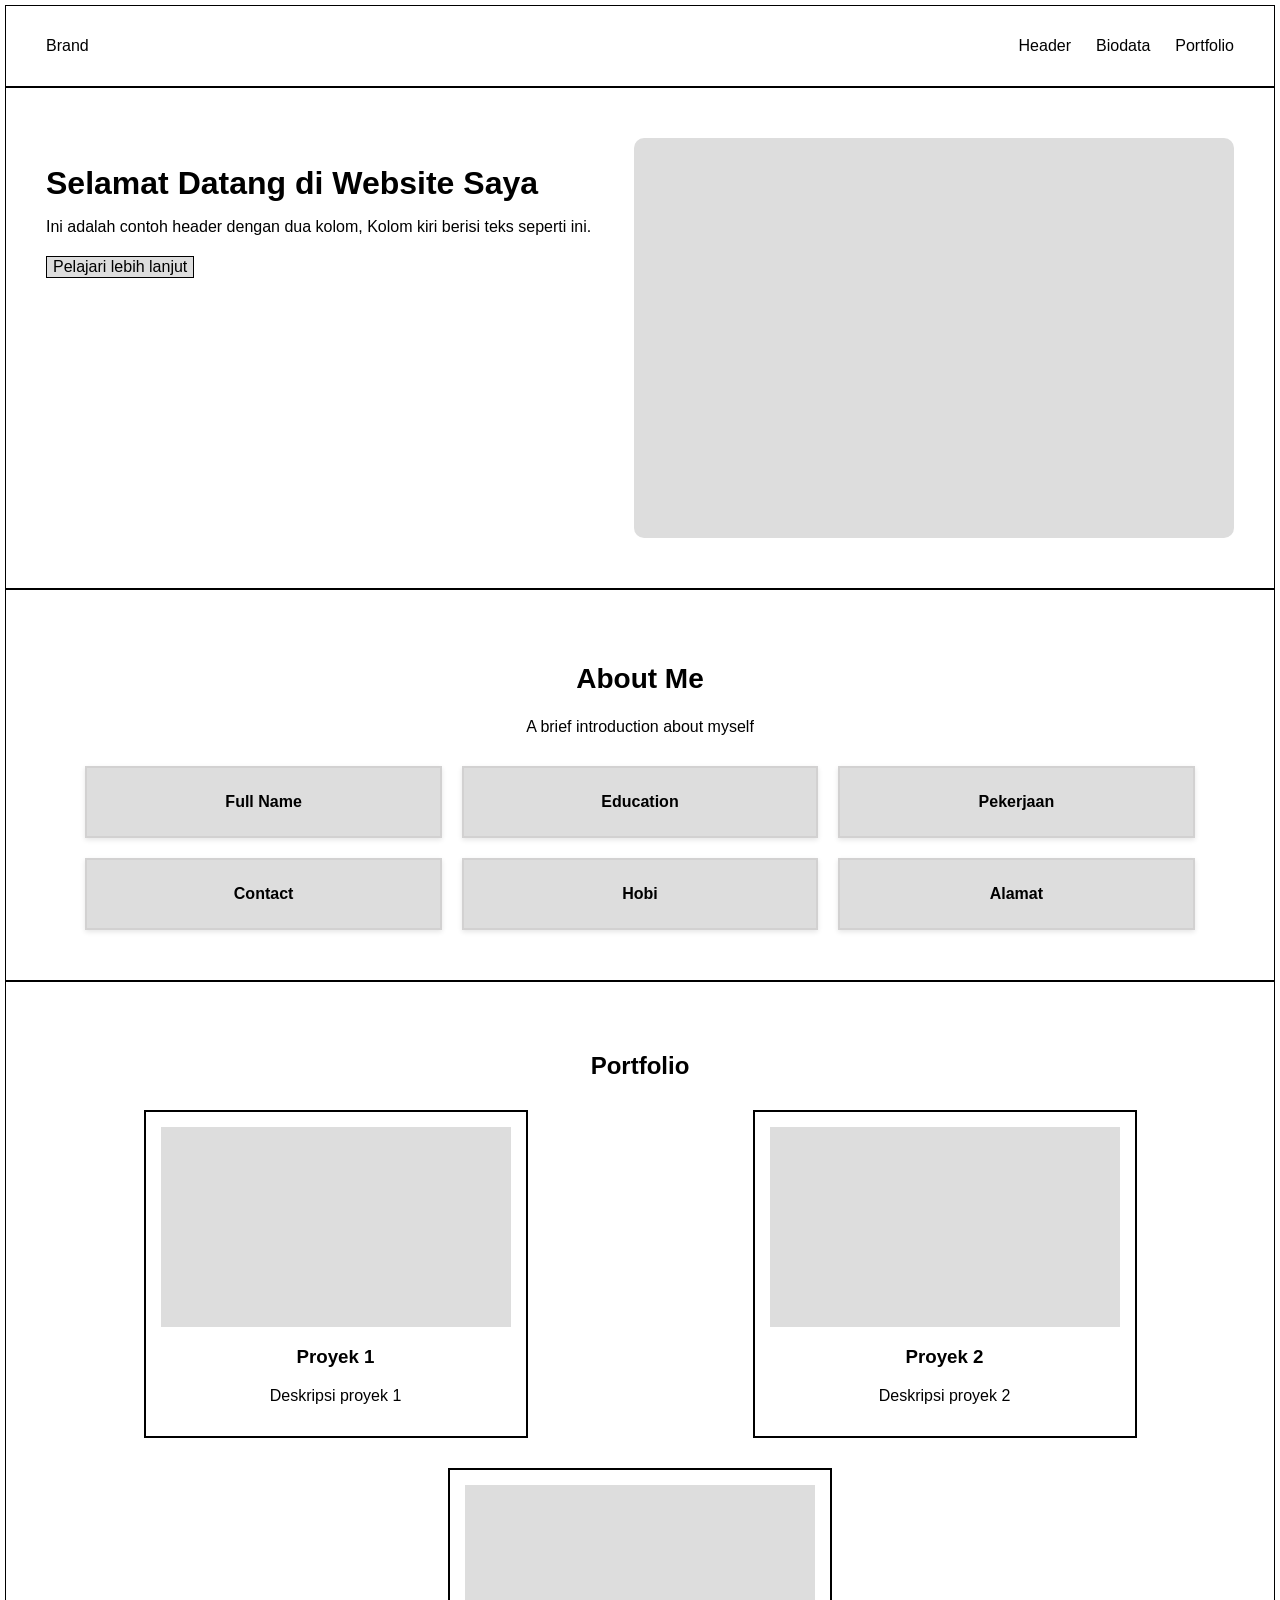
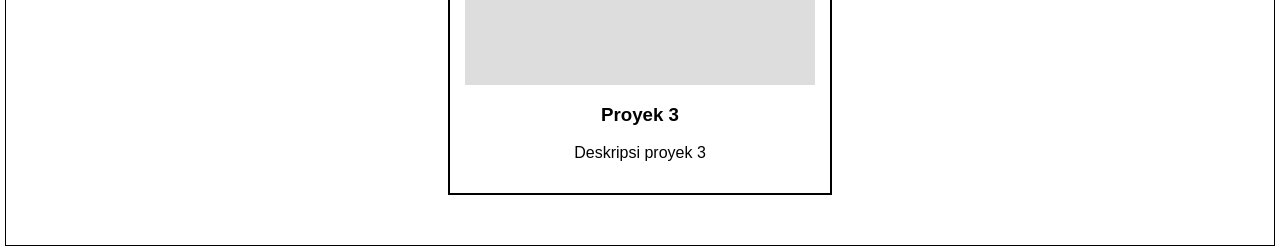
<file: sesi-1/index.html>
<!DOCTYPE html>
<html lang="id">
  <head>
    <meta charset="UTF-8" />
    <meta name="viewport" content="width=device-width, initial-scale=1.0" />
    <title>Website Profile</title>
    <style>
      body {
        margin: 5px;
        font-family: Arial, sans-serif;
        border: 1px solid black;
      }

      .all-section {
        text-align: center;
      }

      /* ===== SECTION 1 - NAVIGASI ===== */
      nav {
        display: flex;
        justify-content: space-between;
        align-items: center;
        padding: 15px 40px;
        color: black;
        border-bottom: 2px solid black;
      }
      nav ul {
        list-style: none;
        display: flex;
        gap: 25px;
      }
      nav ul li a {
        color: black;
        text-decoration: none;
        font-size: 16px;
      }

      /* ===== SECTION 2 - HEADER ===== */
      .header-section {
        display: flex;
        justify-content: space-between;
        padding: 50px 40px;
        gap: 40px;
        flex-wrap: wrap;
      }
      .header-section .img {
        width: 600px;
        height: 400px;
        background-color: #ddd;
        border-radius: 10px;
      }
      .header-text h1 {
        font-size: 32px;
        margin-bottom: 10px;
      }
      .header-text p {
        margin-bottom: 20px;
      }
      .header-text button {
        font-size: 16px;
        background-color: #ddd;
        border: none;
        border: 1px solid black;
        cursor: pointer;
      }

      /* ===== SECTION 3 - BIODATA ===== */
      .biodata {
        padding: 50px 40px;
        border-top: 2px solid black;
        border-bottom: 2px solid black;
      }
      .biodata h2 {
        font-size: 28px;
      }
      .box-container {
        margin-top: 30px;
        width: 100%;
        display: grid;
        grid-template-columns: repeat(auto-fit, minmax(200px, 30%));
        justify-content: center;
        gap: 20px;
      }
      .box {
        background: #ddd;
        padding: 25px;
        text-align: center;
        border: 2px solid rgb(210, 209, 209);
        font-weight: bold;
        box-shadow: 0 2px 5px rgba(0, 0, 0, 0.1);
      }

      /* ===== SECTION 4 - PORTOFOLIO ===== */
      .portfolio {
        padding: 50px 40px;
      }
      .portfolio-items {
        display: flex;
        justify-content: space-around;
        gap: 30px;
        margin-top: 30px;
        flex-wrap: wrap;
      }
      .portfolio-item {
        padding: 15px;
        border: 2px solid black;
      }

      .item {
        width: 350px;
        height: 200px;
        background: #ddd;
      }
    </style>
  </head>
  <body>
    <!-- ===== SECTION 1: NAVIGASI ===== -->
    <nav>
      <div class="brand">Brand</div>
      <ul>
        <li><a href="#header">Header</a></li>
        <li><a href="#biodata">Biodata</a></li>
        <li><a href="#portfolio">Portfolio</a></li>
      </ul>
    </nav>

    <!-- ===== SECTION 2: HEADER ===== -->
    <section class="header-section" id="header">
      <div class="header-text">
        <h1>Selamat Datang di Website Saya</h1>
        <p>
          Ini adalah contoh header dengan dua kolom, Kolom kiri berisi teks
          seperti ini.
        </p>
        <button>Pelajari lebih lanjut</button>
      </div>
      <div class="img"></div>
    </section>

    <!-- ===== SECTION 3: BIODATA ===== -->
    <section class="biodata all-section" id="biodata">
      <h2>About Me</h2>
      <p>A brief introduction about myself</p>

      <div class="box-container">
        <div class="box">Full Name</div>
        <div class="box">Education</div>
        <div class="box">Pekerjaan</div>
        <div class="box">Contact</div>
        <div class="box">Hobi</div>
        <div class="box">Alamat</div>
      </div>
    </section>

    <!-- ===== SECTION 4: PORTOFOLIO ===== -->
    <section class="portfolio all-section" id="portfolio">
      <h2>Portfolio</h2>

      <div class="portfolio-items">
        <div class="portfolio-item">
          <div class="item"></div>
          <h3>Proyek 1</h3>
          <p>Deskripsi proyek 1</p>
        </div>

        <div class="portfolio-item">
          <div class="item"></div>
          <h3>Proyek 2</h3>
          <p>Deskripsi proyek 2</p>
        </div>

        <div class="portfolio-item">
          <div class="item"></div>
          <h3>Proyek 3</h3>
          <p>Deskripsi proyek 3</p>
        </div>
      </div>
    </section>
  </body>
</html>
</file>
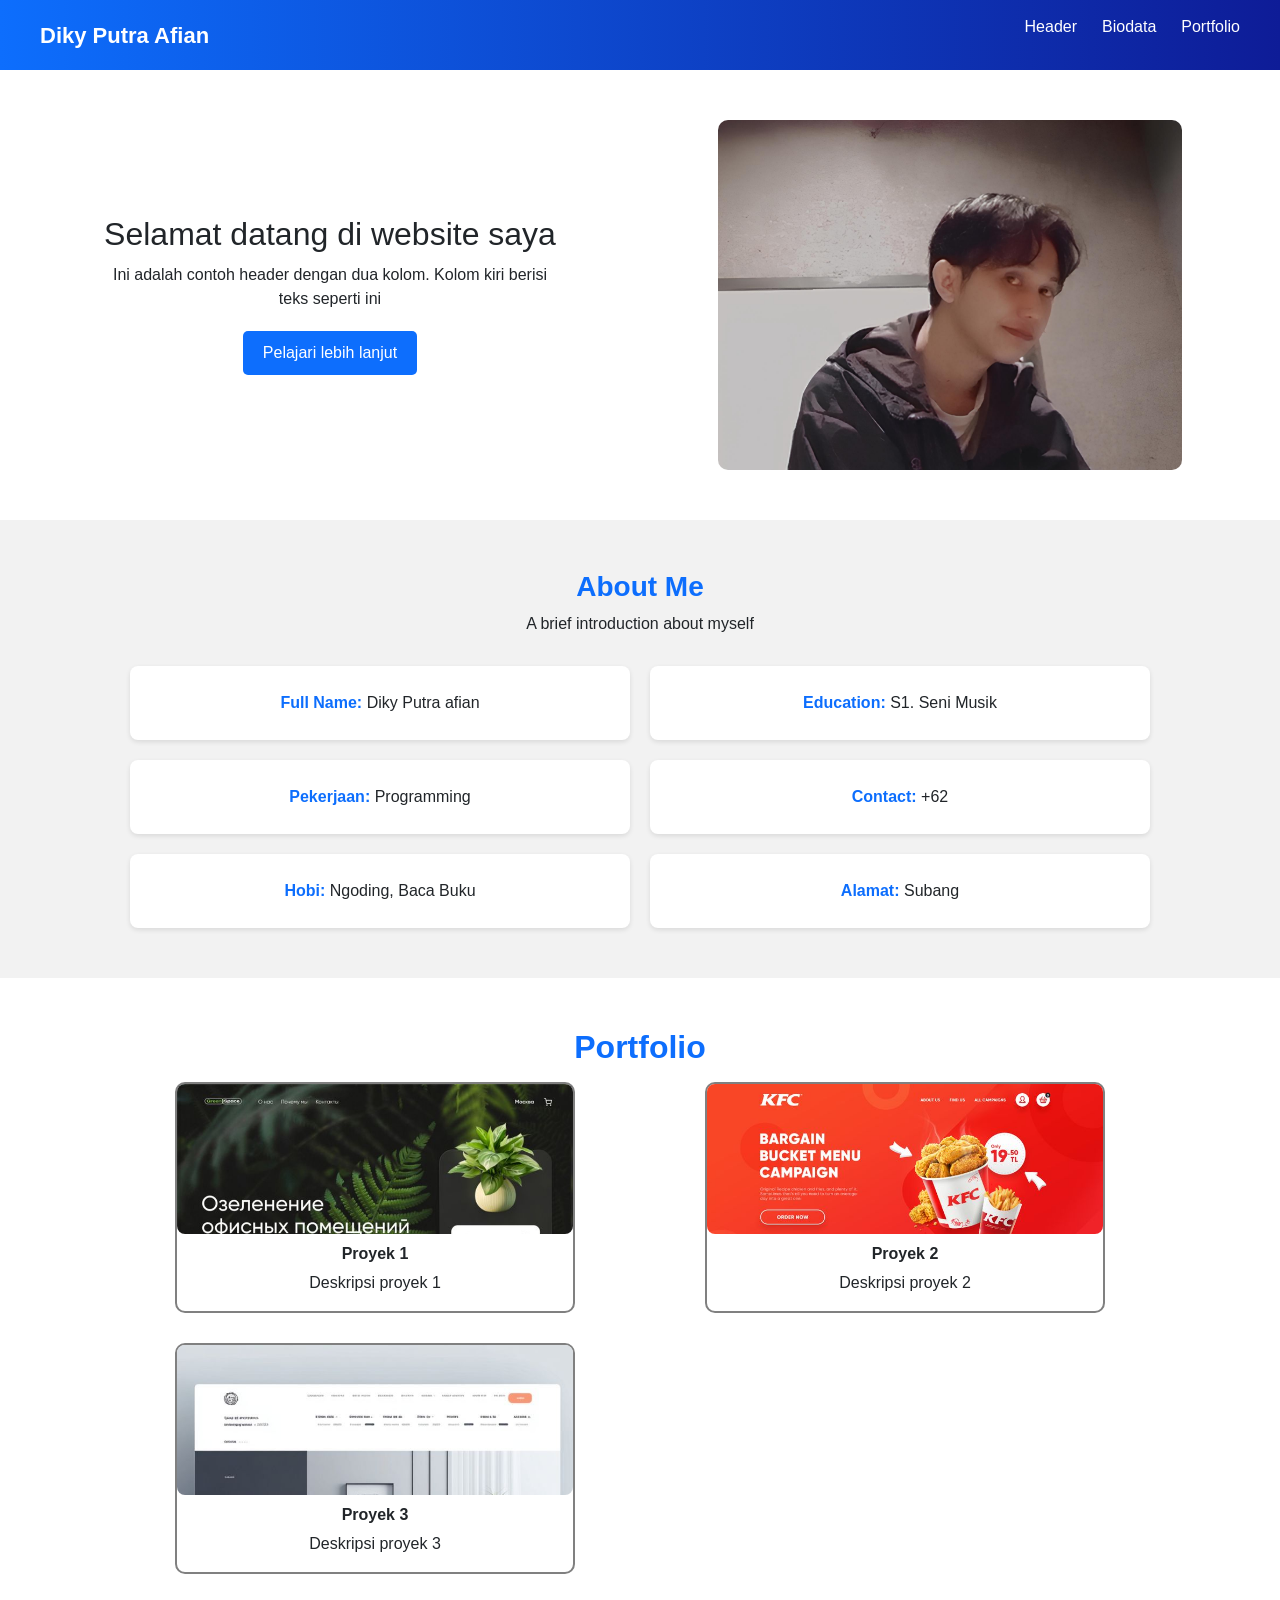
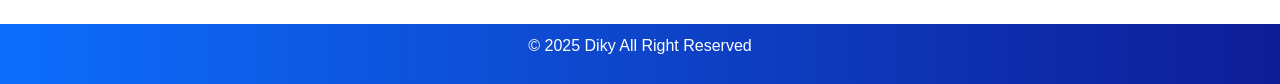
<file: sesi-2/index.html>
<!DOCTYPE html>
<html lang="id">
  <head>
    <meta charset="UTF-8" />
    <meta name="viewport" content="width=device-width, initial-scale=1.0" />
    <title>Website Profile</title>
    <link
      href="https://cdn.jsdelivr.net/npm/bootstrap@5.3.8/dist/css/bootstrap.min.css"
      rel="stylesheet"
      integrity="sha384-sRIl4kxILFvY47J16cr9ZwB07vP4J8+LH7qKQnuqkuIAvNWLzeN8tE5YBujZqJLB"
      crossorigin="anonymous"
    />
    <link rel="stylesheet" href="style.css" />
  </head>
  <body>
    <!-- ===== SECTION 1: NAVIGASI ===== -->
    <nav>
      <div class="brand">Diky Putra Afian</div>
      <ul>
        <li><a href="#header">Header</a></li>
        <li><a href="#biodata">Biodata</a></li>
        <li><a href="#portfolio">Portfolio</a></li>
      </ul>
    </nav>

    <!-- ===== SECTION 2: HEADER ===== -->
    <section class="header-section" id="header">
      <div class="header-text text-center">
        <h1>Selamat datang di website saya</h1>
        <p>
          Ini adalah contoh header dengan dua kolom. Kolom kiri berisi teks
          seperti ini
        </p>
        <button class="bg-primary">Pelajari lebih lanjut</button>
      </div>
      <img src="img/diky2.jpg" alt="Gambar Header" />
    </section>

    <!-- ===== SECTION 3: BIODATA ===== -->
    <section class="biodata all-section" id="biodata">
      <h2 class="text-primary fw-bold">About Me</h2>
      <p>A brief introduction about myself</p>

      <div class="box-container">
        <div class="box">
          <span class="text-primary">Full Name:</span> Diky Putra afian
        </div>
        <div class="box">
          <span class="text-primary">Education:</span> S1. Seni Musik
        </div>
        <div class="box">
          <span class="text-primary">Pekerjaan:</span> Programming
        </div>
        <div class="box"><span class="text-primary">Contact:</span> +62</div>
        <div class="box">
          <span class="text-primary">Hobi:</span> Ngoding, Baca Buku
        </div>
        <div class="box"><span class="text-primary">Alamat:</span> Subang</div>
      </div>
    </section>

    <!-- ===== SECTION 4: PORTOFOLIO ===== -->
    <section class="portfolio all-section" id="portfolio">
      <h2 class="text-primary fw-bold mb-3">Portfolio</h2>

      <div class="portfolio-items">
        <div class="portfolio-item">
          <div class="portfolio-card satu"></div>
          <h6>Proyek 1</h6>
          <p>Deskripsi proyek 1</p>
        </div>

        <div class="portfolio-item">
          <div class="portfolio-card dua"></div>
          <h6>Proyek 2</h6>
          <p>Deskripsi proyek 2</p>
        </div>

        <div class="portfolio-item">
          <div class="portfolio-card tiga"></div>
          <h6>Proyek 3</h6>
          <p>Deskripsi proyek 3</p>
        </div>
      </div>
    </section>

    <!-- ===== SECTION 5: FOOTER ===== -->
    <footer>
      <p>© 2025 Diky All Right Reserved</p>
    </footer>
  </body>
</html>
</file>
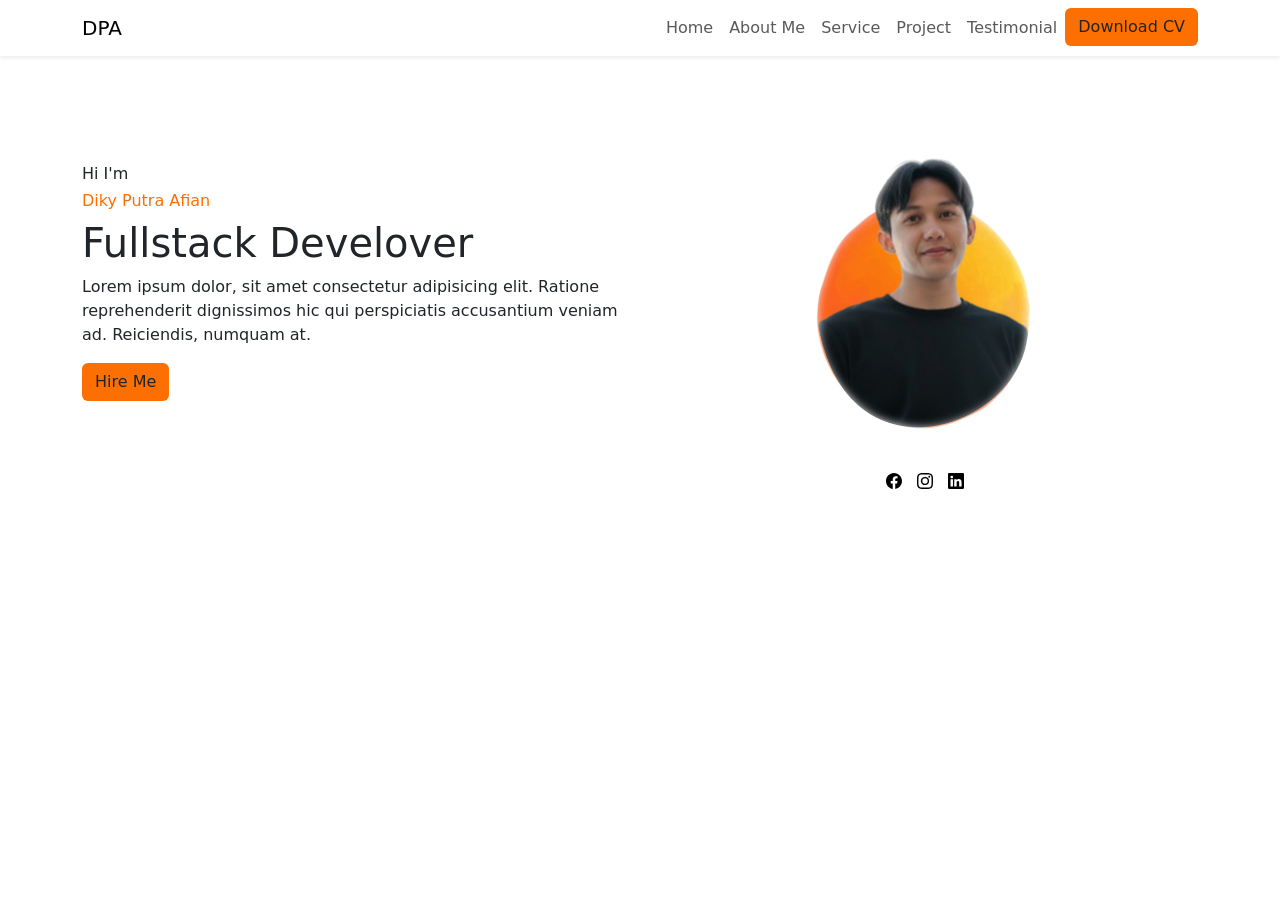
<file: sesi-3/index.html>
<!DOCTYPE html>
<html lang="en">
  <head>
    <meta charset="utf-8" />
    <meta name="viewport" content="width=device-width, initial-scale=1" />
    <title>Bootstrap demo</title>
    <link
      href="https://cdn.jsdelivr.net/npm/bootstrap@5.3.8/dist/css/bootstrap.min.css"
      rel="stylesheet"
      integrity="sha384-sRIl4kxILFvY47J16cr9ZwB07vP4J8+LH7qKQnuqkuIAvNWLzeN8tE5YBujZqJLB"
      crossorigin="anonymous"
    />
    <link rel="stylesheet" href="style.css" />
    </style>
  </head>
  <body>
    <!-- SECTION 1: NAVBAR -->
    <nav class="navbar navbar-expand-lg bg-white shadow-sm">
      <div class="container">
        <a class="navbar-brand" href="#">DPA</a>
        <button
          class="navbar-toggler"
          type="button"
          data-bs-toggle="collapse"
          data-bs-target="#navbarNav"
          aria-controls="navbarNav"
          aria-expanded="false"
          aria-label="Toggle navigation"
        >
          <span class="navbar-toggler-icon"></span>
        </button>
        <div class="collapse navbar-collapse" id="navbarNav">
          <ul class="navbar-nav ms-auto">
            <li class="nav-item">
              <a class="nav-link" aria-current="page" href="#">Home</a>
            </li>
            <li class="nav-item">
              <a class="nav-link" href="#">About Me</a>
            </li>
            <li class="nav-item">
              <a class="nav-link" href="#">Service</a>
            </li>
            <li class="nav-item">
              <a class="nav-link" href="#">Project</a>
            </li>
            <li class="nav-item">
              <a class="nav-link" href="#">Testimonial</a>
            </li>
            <li class="nav-item">
              <a class="btn bg-orange" href="#" role="button">Download CV</a>
            </li>
            
          </ul>
        </div>
      </div>
    </nav>

    <!-- SECTION 2: HEADER -->
    <div class="container text-center mt-3 mb-3">
  <div class="row align-items-center">
    <div class="col-sm-12 col-md-6 text-md-start">
      <h6>Hi I'm</h6>
      <h6 class="text-orange">Diky Putra Afian</h6>
      <h1>Fullstack Develove</span>r</h1>
      <p>Lorem ipsum dolor, sit amet consectetur adipisicing elit. Ratione reprehenderit dignissimos hic qui perspiciatis accusantium veniam ad. Reiciendis, numquam at.</p>
      <a class="btn bg-orange" href="#" role="button">Hire Me</a>
      
    </div>
    <div class="col-sm-12 col-md-6">
      <a href=""><img width="80%" src="img/diky.png" alt="diky"></a>
      <div style="margin-top: -40px; letter-spacing: 10px;">
        <span><a href=""><img src="img/facebook.svg" alt=""></a></span>
        <span><a href=""><img src="img/instagram.svg" alt=""></a></span>
        <span><a href=""><img src="img/linkedin.svg" alt=""></a></span>
      </div>
    </div>
  </div>
</div>

    <!-- SECTION 3: BIODATA -->
    <section></section>

    <!-- SECTION 4: PORTOFOLIO -->
    <section></section>

    <!-- SECTION 5: FOOTER -->
    <section></section>
    <script
      src="https://cdn.jsdelivr.net/npm/bootstrap@5.3.8/dist/js/bootstrap.bundle.min.js"
      integrity="sha384-FKyoEForCGlyvwx9Hj09JcYn3nv7wiPVlz7YYwJrWVcXK/BmnVDxM+D2scQbITxI"
      crossorigin="anonymous"
    ></script>
  </body>
</html>
</file>
<file: sesi-2/style.css>
body {
  margin: 0;
  font-family: Arial, sans-serif;
}

.all-section {
  text-align: center;
}

/* ===== SECTION 1 - NAVIGASI ===== */
nav {
  display: flex;
  justify-content: space-between;
  align-items: center;
  padding: 15px 40px;
  background-image: linear-gradient(to right, #0d6efd, rgb(14, 28, 151));
  color: white;
}
nav .brand {
  width: 40%;
  font-size: 22px;
  font-weight: bold;
}
nav ul {
  width: 60%;
  list-style: none;
  display: flex;
  justify-content: end;
  gap: 25px;
}
nav ul li a {
  color: white;
  text-decoration: none;
  font-size: 16px;
}

/* ===== SECTION 2 - HEADER ===== */
.header-section {
  display: grid;
  margin: auto;
  grid-template-columns: repeat(auto-fit, minmax(300px, 1fr));
  justify-content: center;
  justify-items: center;
  padding: 50px 40px;
  align-items: center;
  gap: 40px;
}
.header-section img {
  width: 80%;
  height: 350px;
  object-fit: cover;
  border-radius: 10px;
}

.header-text {
  width: 80%;
}
.header-text h1 {
  font-size: 32px;
  margin-bottom: 10px;
}
.header-text p {
  margin-bottom: 20px;
}
.header-text button {
  padding: 10px 20px;
  font-size: 16px;
  background-color: #333;
  color: white;
  border: none;
  border-radius: 5px;
  cursor: pointer;
}

/* ===== SECTION 3 - BIODATA ===== */
.biodata {
  width: 100%;
  padding: 50px 40px;
  background: #f2f2f2;
}
.biodata h2 {
  font-size: 28px;
}
.box-container {
  margin-top: 30px;
  width: 100%;
  display: grid;
  grid-template-columns: repeat(auto-fit, minmax(200px, 500px));
  justify-content: center;
  gap: 20px;
}
.box {
  background: white;
  padding: 25px;
  text-align: center;
  border-radius: 8px;
  box-shadow: 0 2px 5px rgba(0, 0, 0, 0.1);
}

.box span {
  font-weight: bold;
}

/* ===== SECTION 4 - PORTOFOLIO ===== */
.portfolio {
  padding: 50px 40px;
}
.portfolio-items {
  display: grid;
  grid-template-columns: repeat(auto-fit, minmax(200px, 500px));
  justify-content: center;
  justify-items: center;
  align-items: center;
  gap: 30px;
}
.portfolio-item {
  width: 400px;
  display: grid;
  justify-items: center;
  border-radius: 10px;
  border: 2px solid gray;
}

.portfolio-card {
  margin-bottom: 10px;
  border-radius: 8px;
  width: 100%;
  height: 150px;
}

.satu {
  background-image: url(img/1.jpeg);
  background-position: top;
  background-size: cover;
}

.dua {
  background-image: url(img/2.jpeg);
  background-position: top;
  background-size: cover;
}

.tiga {
  background-image: url(img/3.jpeg);
  background-position: top;
  background-size: cover;
}

.portfolio-items h6 {
  font-weight: bold;
}

/* ===== SECTION 5 - FOOTER ===== */
footer {
  display: flex;
  justify-content: center;
  align-items: center;
  padding: 10px 40px;
  background-image: linear-gradient(to right, #0d6efd, rgb(14, 28, 151));
  color: white;
}
</file>
<file: sesi-3/style.css>
.bg-orange {
  background-color: #fd6f00;
}

.text-orange {
  color: #fd6f00;
}
</file>
